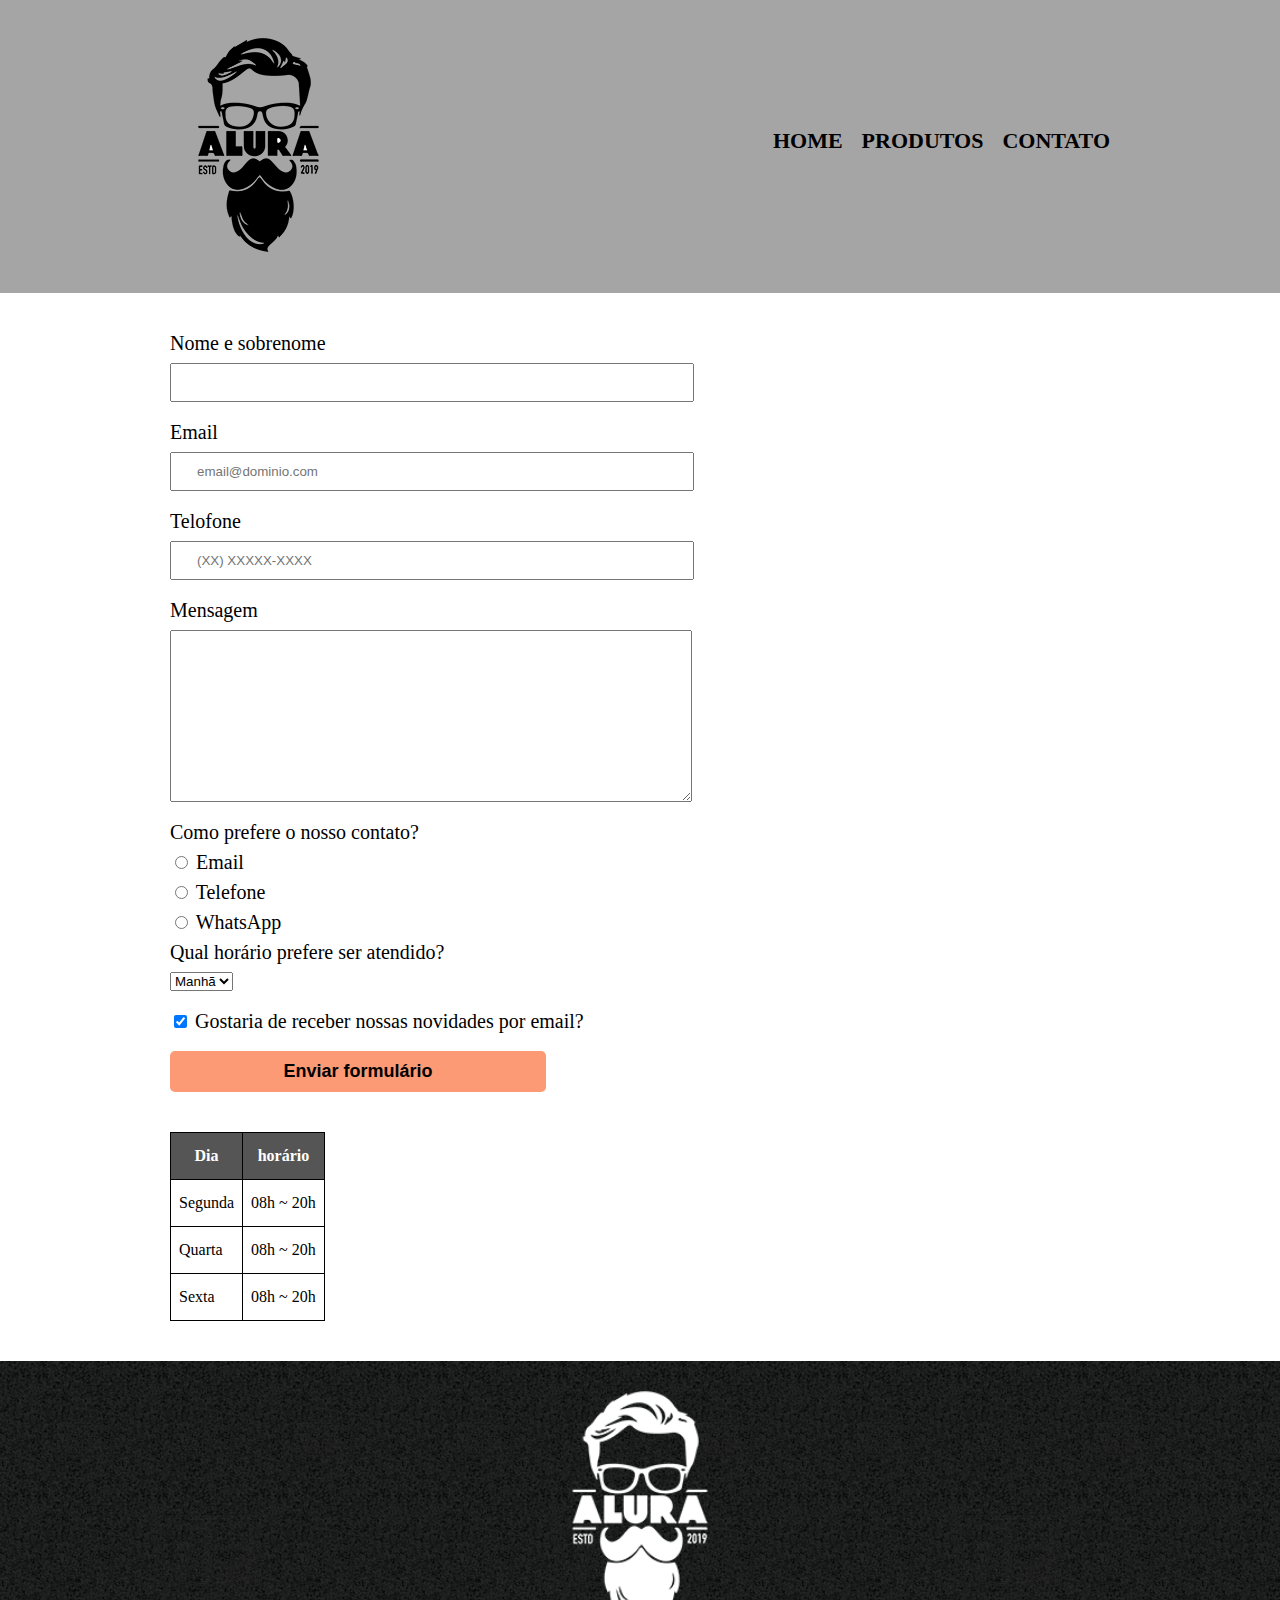
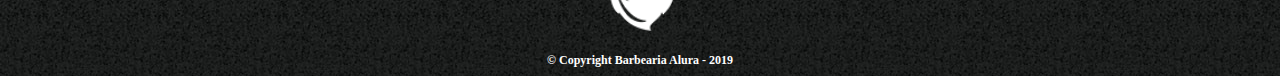
<file: barbearia alura/contato.html>
<!DOCTYPE html>
<html lang="pt-br">

<head>
    <meta charset="UTF-8">
    <meta http-equiv="X-UA-Compatible" content="IE=edge">
    <meta name="viewport" content="width=device-width, initial-scale=1.0">
    <link rel="stylesheet" href="reset.css">
    <link rel="stylesheet" href="contato.css">
    <title>Contato - Barbearia Alura</title>
</head>

<body>
    <header>
        <div class="caixa">
            <h1><img src="./images/logo.png" alt="logo barbearia alura"></h1>
            <nav>
                <ul>
                    <li><a href="index.html">Home</a></li>
                    <li><a href="produtos.html">Produtos</a></li>
                    <li><a href="contato.html">Contato</a></li>
                </ul>
            </nav>
        </div>
    </header>

    <main>
        <form action="">
            <label for="nomesobrenome"> Nome e sobrenome</label>
            <input type="text" id="nomesobrenome" class="input-padrao" required >

            <label for="email">Email</label>
            <input type="email" id="email" class="input-padrao" required placeholder="email@dominio.com">

            <label for="telefone">Telofone</label>
            <input type="tel" id="telefone" class="input-padrao" required placeholder="(XX) XXXXX-XXXX">

            <label for="mensagem">Mensagem</label>
            <textarea cols="70" rows="10" id="mensagem" class="input-padrao"></textarea>

            <fieldset>
                <legend>Como prefere o nosso contato?</legend>
                <label for="radio-email"> <input type="radio" name="contato" value="email" id="radio-email">  Email </label>
                
                <label for="radio-telefone"><input type="radio" name="contato" value="telefone" id="radio-telefone"> Telefone </label> 

                <label for="radio-whatsapp"> <input type="radio" name="contato" value="whatsapp" id="radio-whatsapp" > WhatsApp </label> 
                       
            </fieldset>

            <fieldset>
                <legend>Qual horário prefere ser atendido?</legend>
                <select>
                    <option>Manhã</option>
                    <option>Tarde</option>
                    <option>Noite</option>
                </select>
            </fieldset>

            <label class="checkbox">
                <input type="checkbox" checked>
                Gostaria de receber nossas novidades por email?
            </label>

            <input type="submit" value="Enviar formulário" class="enviar">
        </form>

        <table>
            <thead>
                <tr>
                    <th>Dia</th>
                    <th>horário</th>
                </tr>
            </thead>
            <tbody>
                <tr>
                    <td>Segunda</td>
                    <td>08h ~ 20h</td>
                </tr>
            <tr>
                <td>Quarta</td>
                <td>08h ~ 20h</td>
            </tr>
            <tr>
                <td>Sexta</td>
                <td>08h ~ 20h</td>
            </tr>
        </tbody>

        </table>
        
    </main>

    <footer>
        <img src="./images/logo-branco.png" alt="logo barbearia Alura">
        <p class="copyright"> &copy; Copyright Barbearia Alura - 2019</p>
    </footer>

</body>
</file>
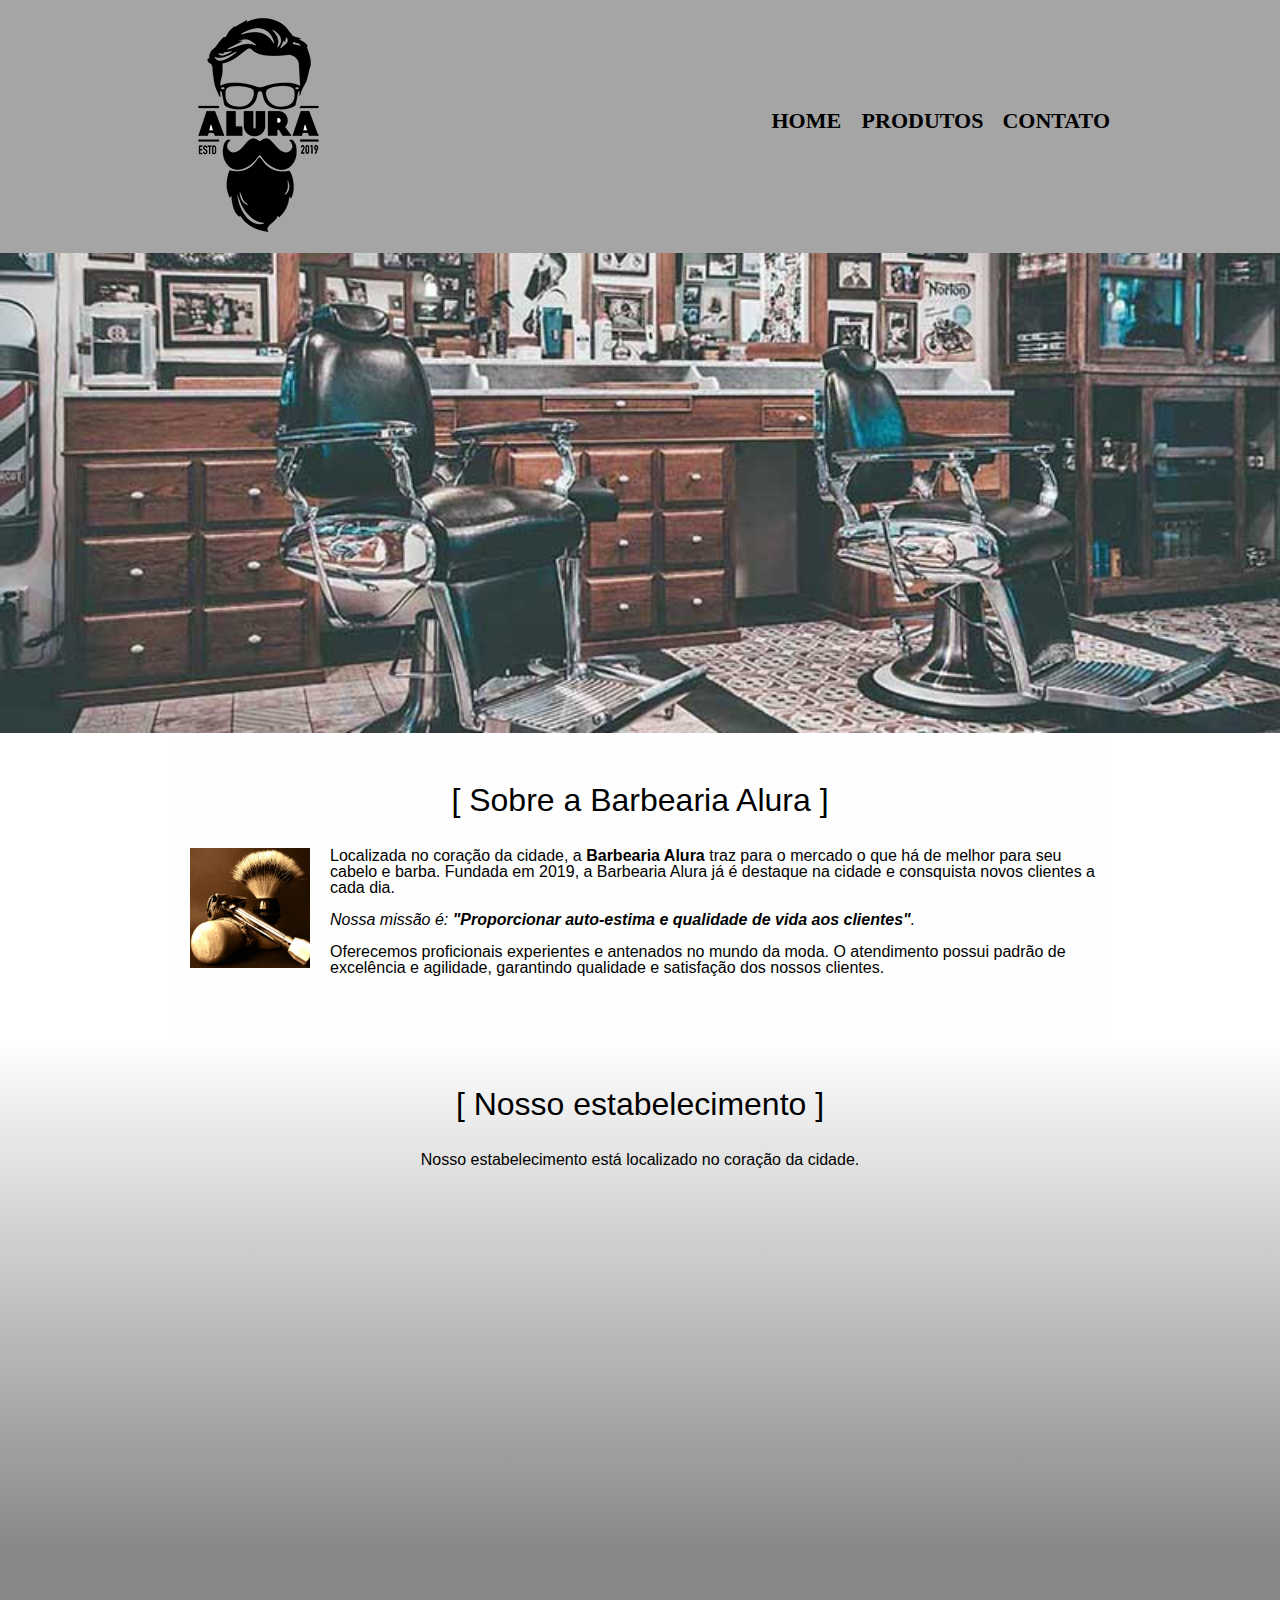
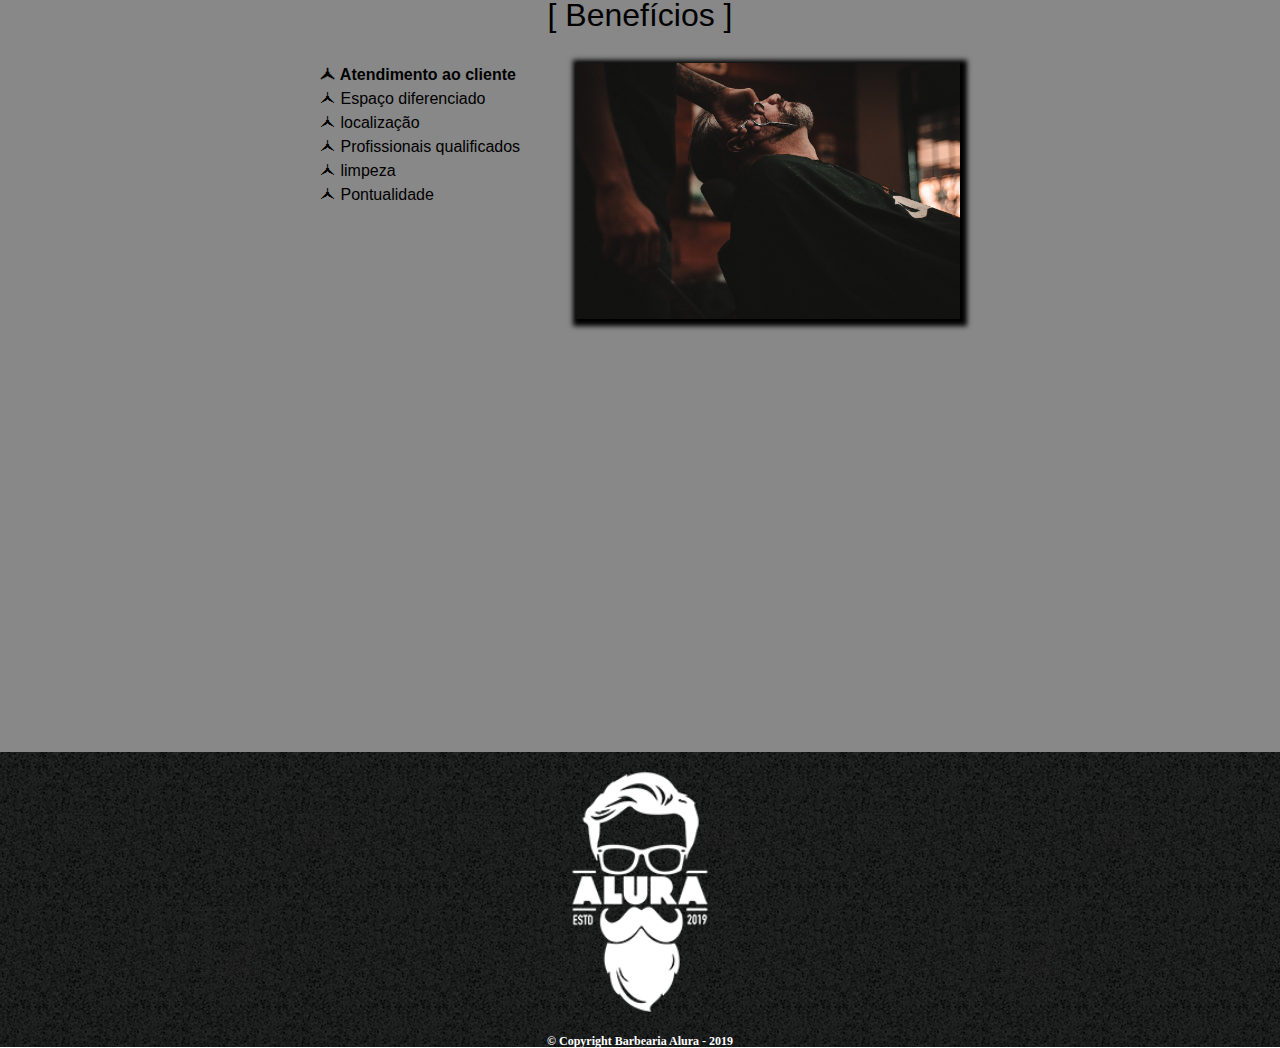
<file: barbearia alura/home.html>
<!DOCTYPE html>
<html lang="pt-br">

<head>
    <meta charset="UTF-8">
    <meta name="viewport" content="width=device-width, initial-scale=1.0">

    <link rel="stylesheet" href="home.css">
    <link rel="stylesheet" href="reset.css">
    <link rel="preconnect" href="https://fonts.googleapis.com">
    <title>Barbearia Alura</title>
</head>

<body>
    <header>
        <div class="caixa">
            <h1><img src="./images/logo.png" alt="logo barbearia alura"></h1>
            <nav>
                <ul>
                    <li><a href="index.html"> Home </a> </li>
                    <li><a href="prondutos.html">Produtos</a></li>
                    <li><a href="contato.html">Contato</a></li>
                </ul>
            </nav>
        </div>
    </header>

    <img class="banner" src="./images/banner.jpg" alt="banner barbearia">

    <main>
        <section class="principal">

            <h2 class="titulo-principal">Sobre a Barbearia Alura</h2>

            <img class="utensilios" src="./images/utensilios.jpg" alt="Utensílios de um barbeiro." />

            <p>Localizada no coração da cidade, a <strong>Barbearia Alura</strong> traz para o mercado o que há de
                melhor para seu cabelo e barba. Fundada em 2019, a Barbearia Alura já é destaque na cidade e consquista
                novos clientes a cada dia. </p>

            <p id="missao"><em>Nossa missão é: <strong>"Proporcionar auto-estima e qualidade de vida aos
                        clientes"</strong>. </em></p>

            <p>Oferecemos proficionais experientes e antenados no mundo da moda. O atendimento possui padrão de
                excelência e agilidade, garantindo qualidade e satisfação dos nossos clientes.</p>

        </section>

        <section class="mapa">
            <h3 class="titulo-principal">Nosso estabelecimento</h3>
            <p>Nosso estabelecimento está localizado no coração da cidade.</p>

            <div class="mapa-conteudo">
                <iframe
                    src="https://www.google.com/maps/embed?pb=!1m18!1m12!1m3!1d3656.448598130907!2d-46.634653385542414!3d-23.588239368469353!2m3!1f0!2f0!3f0!3m2!1i1024!2i768!4f13.1!3m3!1m2!1s0x94ce5a2b2ed7f3a1%3A0xab35da2f5ca62674!2sCaelum%20-%20Escola%20de%20Tecnologia!5e0!3m2!1spt-BR!2sbr!4v1580916426151!5m2!1spt-BR!2sbr"
                    width="100%" height="300" frameborder="0" allowfullscreen=""></iframe>
            </div>

        </section>

        <section class="beneficios">

            <h3 class="titulo-principal">Benefícios</h3>

            <div class="conteudo-beneficios">
                <ul class="lista-beneficios">
                    <li class="itens"> Atendimento ao cliente</li>
                    <li class="itens"> Espaço diferenciado</li>
                    <li class="itens"> localização</li>
                    <li class="itens"> Profissionais qualificados</li>
                    <li class="itens"> limpeza</li>
                    <li class="itens"> Pontualidade</li>
                </ul><img src="./images/beneficios.jpg" alt="homem fazendo a barba" class="imagem-beneficios">
            </div>

            <div class="video">
                <iframe width="560" height="315" src="https://www.youtube.com/embed/wcVVXUV0YUY" frameborder="0" allow="accelerometer; autoplay; encrypted-media; gyroscope; picture-in-picture" allowfullscreen>
                </iframe>
            </div>

        </section>

    </main>

    <footer>
        <img src="./images/logo-branco.png" alt="logo barbearia Alura">
        <p class="copyright"> &copy; Copyright Barbearia Alura - 2019</p>
    </footer>

</body>

</html>
</file>
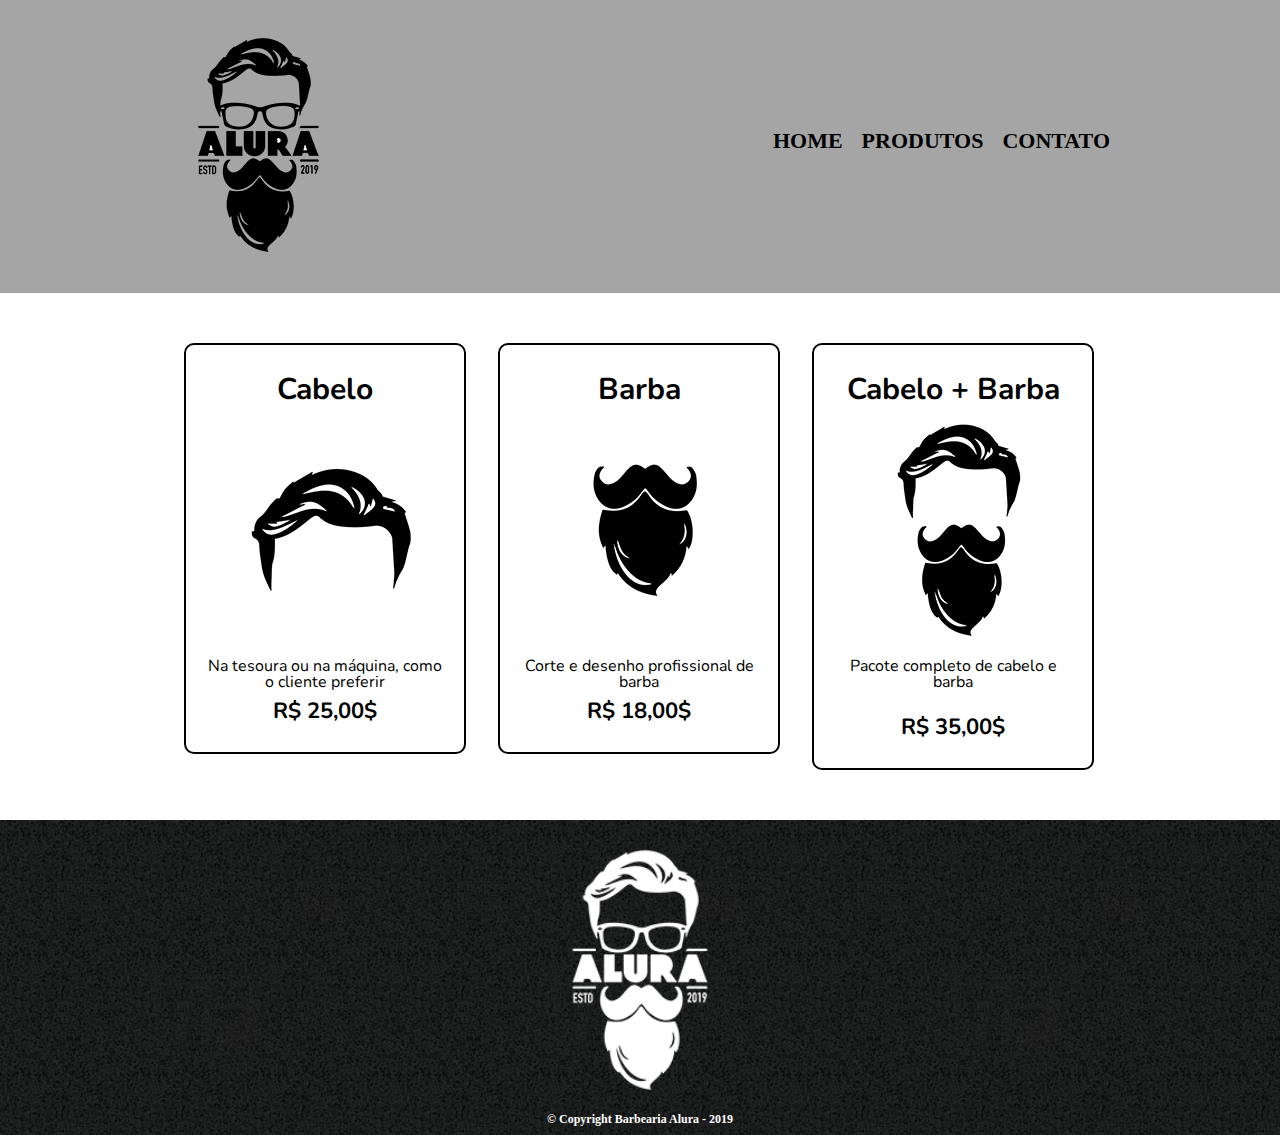
<file: barbearia alura/produtos.html>
<!DOCTYPE html>
<html lang="pt-br">
<head>
    <meta charset="UTF-8">
    <meta http-equiv="X-UA-Compatible" content="IE=edge">
    <meta name="viewport" content="width=device-width, initial-scale=1.0">
    <link rel="stylesheet" href="reset.css">
    <link rel="stylesheet" href="produtos.css">
    <title>Produtos - Barbearia Alura</title>
</head>
<body>
    <header>
        <div class="caixa">
            <h1><img src="./images/logo.png" alt="logo barbearia alura"></h1>
            <nav>
                <ul>
                    <li><a href="index.html">Home</a></li>
                    <li><a href="prondutos.html">Produtos</a></li>
                    <li><a href="contato.html">Contato</a></li>
                </ul>
            </nav>
        </div>
    </header>

    <main>
        <ul class="produtos">
            <li> 
                <h2> Cabelo </h2> 
                <img src="./images/cabelo.jpg" alt="">
                <p produto-descricao>Na tesoura ou na máquina, como o cliente preferir</p>
                <p class="produto-valor">R$ 25,00$</p>
            </li>
            <li> 
                <h2> Barba </h2> 
                <img src="./images/barba.jpg" alt="">
                <p produto-descricao>Corte e desenho profissional de barba</p>
                <p class="produto-valor">R$ 18,00$</p>
            </li>
            <li> 
                <h2> Cabelo + Barba </h2> 
                <img src="./images/cabelo+barba.jpg" alt="">
                <p produto-descricao>Pacote completo de cabelo e barba</p> <br>
                <p class="produto-valor">R$ 35,00$</p>
            </li>
        </ul>
    </main>

    <footer>
        <img src="./images/logo-branco.png" alt="logo barbearia Alura">
        <p class="copyright"> &copy; Copyright Barbearia Alura - 2019</p>
    </footer>
</body>
</html>
</file>
<file: barbearia alura/contato.css>
header{
    background: #a5a5a5;
    padding: 20px 0px;
}

.caixa{
    position: relative;
    width: 940px;
    margin: 0 auto;
}

nav{
    position: absolute;
    top: 110px;
    right: 0;
}

nav li{
    display: inline;
    margin: 0 0 0 15px;
}

nav a{
    text-transform: uppercase;
    text-decoration: none;

    color: #000000;

    font-weight: bold;
    font-size: 22px;
}

nav a:hover{
    color: #923e3e;
    text-decoration: underline;
}

/*======================================= FORMULARIO ======================================*/

main {
    width: 940px;
    margin: 0 auto;
}

form {
    margin: 40px 0;
}

form label, form legend {
    display:block;
    font-size: 20px;
    margin: 0 0 10px;
}

.input-padrao {
    display: block;
    margin: 0 0 20px;
    padding: 10px 25px;
    width: 50%;
}

.checkbox {
    margin: 20px 0;
}

.enviar{
    width: 40%;
    padding: 10px 0;
    font-weight: bold;
    font-size: 18px;

    background: #fd9a76;
    color: whiter;
    border: none;
    border-radius: 5px;
    transition: 1s all; /*tempo de transição*/
}

.enviar:hover{
    background: #f1622d;
    cursor: pointer;
    transform: scale(1.1);
}


/*======================================= TABLE ======================================*/

table{
    margin: 20px 0 40px;
}

thead{
    background: #555555;
    color: white;
    font-weight: bold;
}

td, th{
    border: 1px solid black;
    padding: 15px 8px;
}

/*======================================= MEDIA ======================================*/

@media screen and (max-width: 480px) {
    .caixa, main, form, .input-padrao{
        width: auto;
    }

    h1{
        text-align: center;
    }
    nav{
        position: static;
    }
}


/*======================================= FOOTER ======================================*/

footer{
    text-align: center;
    padding: 10px 0px;

    background-color: #a5a5a5;
    background: url("../images/bg.jpg")
}

footer img{
    height: 280px;
}

.copyright {
    font-size: 12px;
    font-weight: bold;
    color: #ffffff;
}
</file>
<file: barbearia alura/home.css>
*{
    font-family: 'Nunito', sans-serif;
}


/*======================================= HEADER ======================================*/

header{
    background: #a5a5a5;
    padding: 20px 0px;
}

.caixa{
    position: relative;
    width: 940px;
    margin: 0 auto;
}

nav{
    position: absolute;
    top: 110px;
    right: 0;
}

nav li{
    display: inline;
    margin: 0 0 0 15px;
}

nav a{
    text-transform: uppercase;
    text-decoration: none;

    color: #000000;

    font-weight: bold;
    font-size: 22px;
}

nav a:hover{
    color: #923e3e;
    text-decoration: underline;
}
/*======================================= CONTEUDO PRINCIPAL ======================================*/
.banner{
    width: 100%
}

.titulo-principal{
    text-align: center;
    font-size: 2em;
    margin-bottom: 1em;
    clear: left;
}

.titulo-principal:before{
    content: "[ ";
}

.titulo-principal:after{
    content: " ]";
}

.principal{
    padding: 3em 0;
    background: #fefefe;

    width: 940px;
    margin: auto;
}

.principal p{
    margin-bottom: 1em;
}

.principal strong{
    font-weight: bold;
}

.principal em{
    font-style: italic;
}

.utensilios{
    width: 120px;
    float: left;
    margin: 0 20px;
}


/*======================================= MAPA ======================================*/
.mapa-conteudo{
    width: 940px;
    margin: auto;
}

.mapa {
    padding: 3em 0;
    background: linear-gradient(#fefefe, #888888);
}

.mapa p {
    margin: 0 0 2em;
    text-align: center;
}

/*======================================= CONTEUDO BENEFICIOS ======================================*/

.beneficios{
    padding: 3em 0;   
    background: #888888;
}

.conteudo-beneficios{
    width: 640px;
    margin: 0 auto;
}

.lista-beneficios{
    width: 40%;
    display: inline-block;
    vertical-align: top;
}

.itens{
    line-height: 1.5;
}

.itens:first-child{  /*pseudo classe - marcação para o primeiro iten*/
    font-weight: bold;
}

.itens:before{
    content: "🟀 ";
}

.imagem-beneficios{
    width: 60%;
    opacity: 1;
    transition: 600ms;
    box-shadow: 2px 2px 5px 5px black;
}
.imagem-beneficios:hover{
    opacity: 0.4;    
}

.video{
    width: 560px;
    margin: 2em auto;
}

/*======================================= MEDIA ======================================*/

@media screen and (max-width: 480px) {
    .caixa, .principal, .conteudo-beneficios, .mapa-conteudo, .video {
        width: auto;
    }

    h1 {
        text-align: center;
    }

    nav {
        position: static;
    }

    .lista-beneficios, .imagem-beneficios {
        width: 100%;
    }
}


/*======================================= FOOTER ======================================*/
footer{
    text-align: center;
    padding: 10px 0px;

    background-color: #a5a5a5;
    background: url("../images/bg.jpg")
}

footer img{
    height: 280px;
}

.copyright {
    font-size: 12px;
    font-weight: bold;
    color: #ffffff;
}
</file>
<file: barbearia alura/produtos.css>
@import url('https://fonts.googleapis.com/css2?family=Nunito:wght@300;400;500&display=swap');

*{
    font-family: 'Nunito', sans-serif;
}

header{
    background: #a5a5a5;
    padding: 20px 0px;
}

.caixa{
    position: relative;
    width: 940px;
    margin: 0 auto;
}

nav{
    position: absolute;
    top: 110px;
    right: 0;
}

nav li{
    display: inline;
    margin: 0 0 0 15px;
}

nav a{
    text-transform: uppercase;
    text-decoration: none;

    color: #000000;

    font-weight: bold;
    font-size: 22px;
}

nav a:hover{
    color: #923e3e;
    text-decoration: underline;
}

/*======================================= PRODUTOS ======================================*/

.produtos{
    width: 940px;
    margin: 0 auto;
    padding: 50px 0px;
}

.produtos li{
    display: inline-block;
    text-align: center;
    vertical-align: top;
    box-sizing: border-box;

    padding: 30px 20px;
    margin: 0 1.5%;
    width: 30%;

    border: black solid 2px;
    border-radius: 10px; 
}   

.produtos li:hover h2{
    font-size: 34px;
}

.produtos li:hover{
    border-color: #923e3e;
}

.produtos li:active{
    border-color: #ee5d5d;
}

.produtos h2{
    font-size: 30px;
    font-weight: bold;
}

.produto-descricao{
    font-size: 18px;
}

.produto-valor{
    font-size: 22px;
    font-weight: bold;
    margin-top: 10px;
}

/*======================================= MEDIA ======================================*/

@media screen and (max-width: 480px) {
    .caixa, .produtos, .produtos-descricao, .produtos-valor{
        width: auto;
    }

    nav{
        position: static;
    }

    h1{
        text-align: center;
    }

    .produtos li{
        width: 100%;
    }
    
}



/*======================================= FOOTER ======================================*/


footer{
    text-align: center;
    padding: 10px 0px;

    background-color: #a5a5a5;
    background: url("../images/bg.jpg")
}

footer img{
    height: 280px;
}

.copyright {
    font-size: 12px;
    font-weight: bold;
    color: #ffffff;
}
</file>
